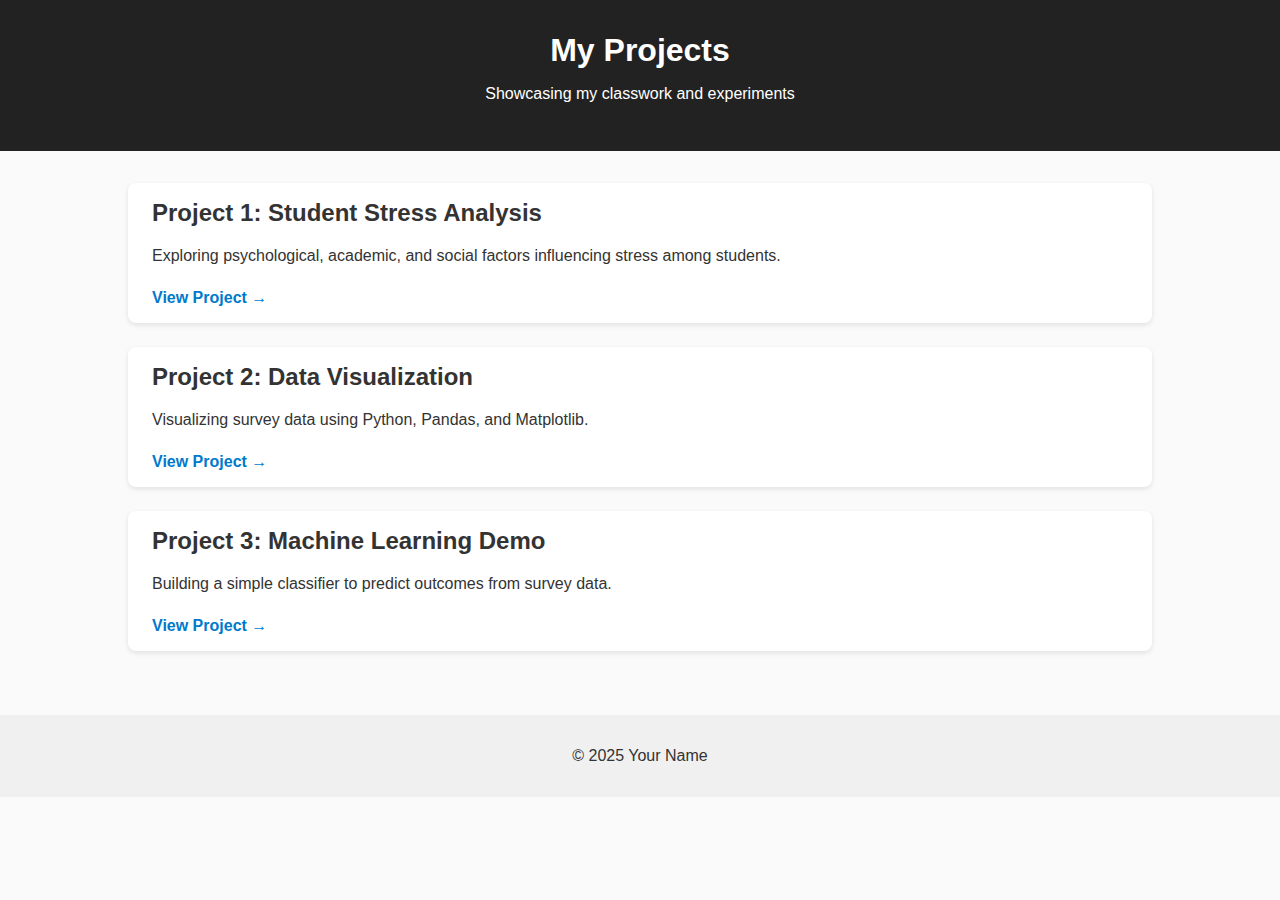
<file: index.html>
<!DOCTYPE html>
<html lang="en">
<head>
  <meta charset="UTF-8">
  <title>My Projects</title>
  <link rel="stylesheet" href="style.css">
</head>
<body>
  <header>
    <h1>My Projects</h1>
    <p>Showcasing my classwork and experiments</p>
  </header>

  <main>
    <section class="projects">
      <div class="project">
        <h2>Project 1: Student Stress Analysis</h2>
        <p>Exploring psychological, academic, and social factors influencing stress among students.</p>
        <a href="projects/project1.html">View Project →</a>
      </div>

      <div class="project">
        <h2>Project 2: Data Visualization</h2>
        <p>Visualizing survey data using Python, Pandas, and Matplotlib.</p>
        <a href="projects/project2.html">View Project →</a>
      </div>

      <div class="project">
        <h2>Project 3: Machine Learning Demo</h2>
        <p>Building a simple classifier to predict outcomes from survey data.</p>
        <a href="projects/project3.html">View Project →</a>
      </div>
    </section>
  </main>

  <footer>
    <p>© 2025 Your Name</p>
  </footer>
</body>
</html>
</file>
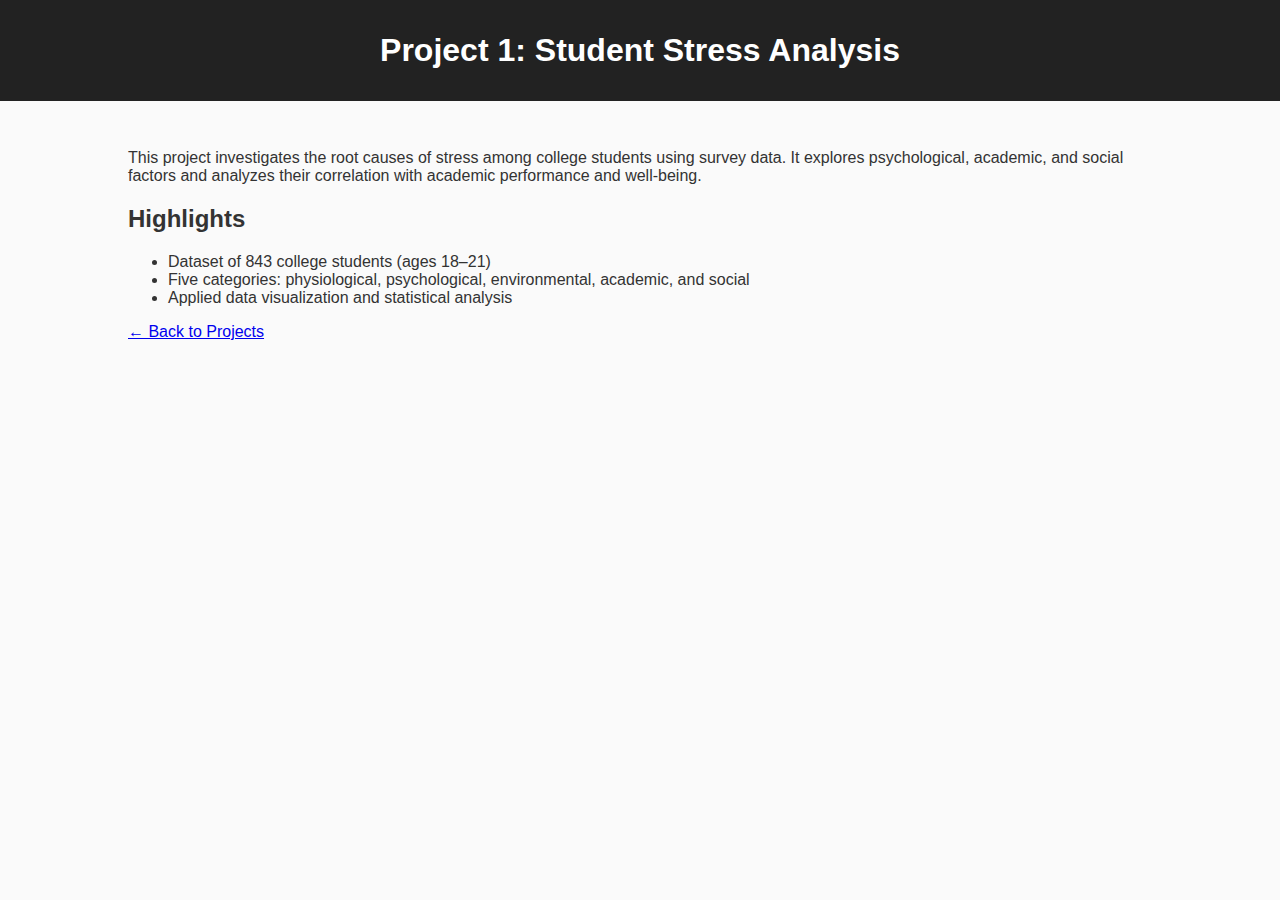
<file: projects/project1.html>
<!DOCTYPE html>
<html lang="en">
<head>
  <meta charset="UTF-8">
  <title>Project 1: Student Stress Analysis</title>
  <link rel="stylesheet" href="../style.css">
</head>
<body>
  <header>
    <h1>Project 1: Student Stress Analysis</h1>
  </header>

  <main>
    <p>This project investigates the root causes of stress among college students using survey data. 
       It explores psychological, academic, and social factors and analyzes their correlation with academic performance and well-being.</p>

    <h2>Highlights</h2>
    <ul>
      <li>Dataset of 843 college students (ages 18–21)</li>
      <li>Five categories: physiological, psychological, environmental, academic, and social</li>
      <li>Applied data visualization and statistical analysis</li>
    </ul>

    <p><a href="../index.html">← Back to Projects</a></p>
  </main>
</body>
</html>
</file>
<file: style.css>
body {
  font-family: Arial, sans-serif;
  margin: 0;
  padding: 0;
  background: #fafafa;
  color: #333;
}

header {
  text-align: center;
  padding: 2rem;
  background: #222;
  color: white;
}

header h1 {
  margin: 0;
}

main {
  width: 80%;
  margin: auto;
  padding: 2rem 0;
}

.projects {
  display: flex;
  flex-direction: column;
  gap: 1.5rem;
}

.project {
  background: white;
  padding: 1rem 1.5rem;
  border-radius: 8px;
  box-shadow: 0 2px 5px rgba(0,0,0,0.1);
}

.project h2 {
  margin-top: 0;
}

.project a {
  display: inline-block;
  margin-top: 0.5rem;
  color: #007acc;
  text-decoration: none;
  font-weight: bold;
}

.project a:hover {
  text-decoration: underline;
}

footer {
  text-align: center;
  padding: 1rem;
  background: #f0f0f0;
  margin-top: 2rem;
}
</file>
